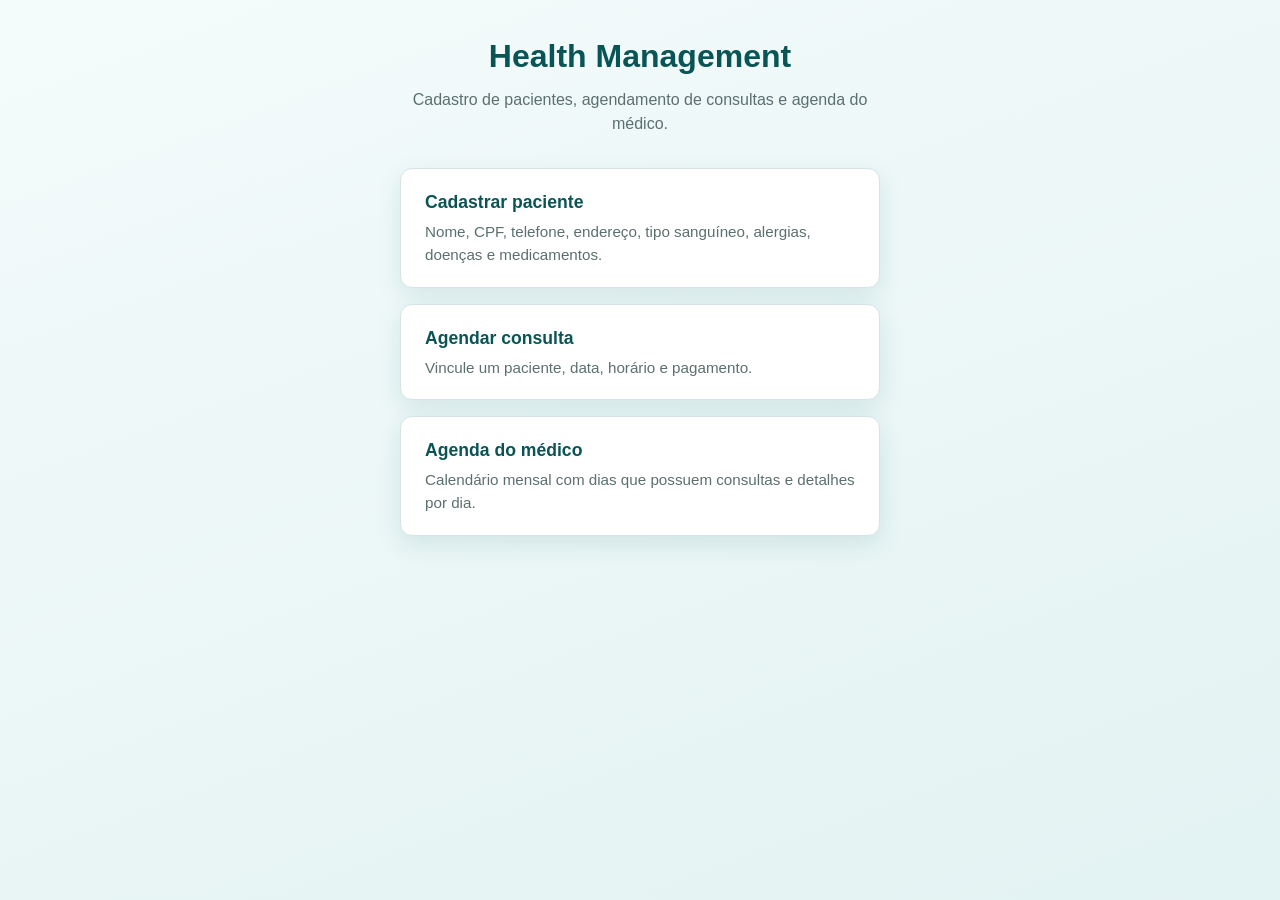
<file: servidorHTTP/static/index.html>
<!DOCTYPE html>
<html lang="pt-br">
<head>
    <meta charset="UTF-8">
    <meta name="viewport" content="width=device-width, initial-scale=1.0">
    <title>Health Management</title>
    <link rel="stylesheet" href="styles/health.css">
</head>
<body>
    <main class="page">
        <header class="hero">
            <h1>Health Management</h1>
            <p>Cadastro de pacientes, agendamento de consultas e agenda do médico.</p>
        </header>

        <nav class="nav-cards">
            <a class="nav-card" href="/patients/new">
                <h2>Cadastrar paciente</h2>
                <p>Nome, CPF, telefone, endereço, tipo sanguíneo, alergias, doenças e medicamentos.</p>
            </a>
            <a class="nav-card" href="/appointments/new">
                <h2>Agendar consulta</h2>
                <p>Vincule um paciente, data, horário e pagamento.</p>
            </a>
            <a class="nav-card" href="/schedule">
                <h2>Agenda do médico</h2>
                <p>Calendário mensal com dias que possuem consultas e detalhes por dia.</p>
            </a>
        </nav>
    </main>
</body>
</html>
</file>
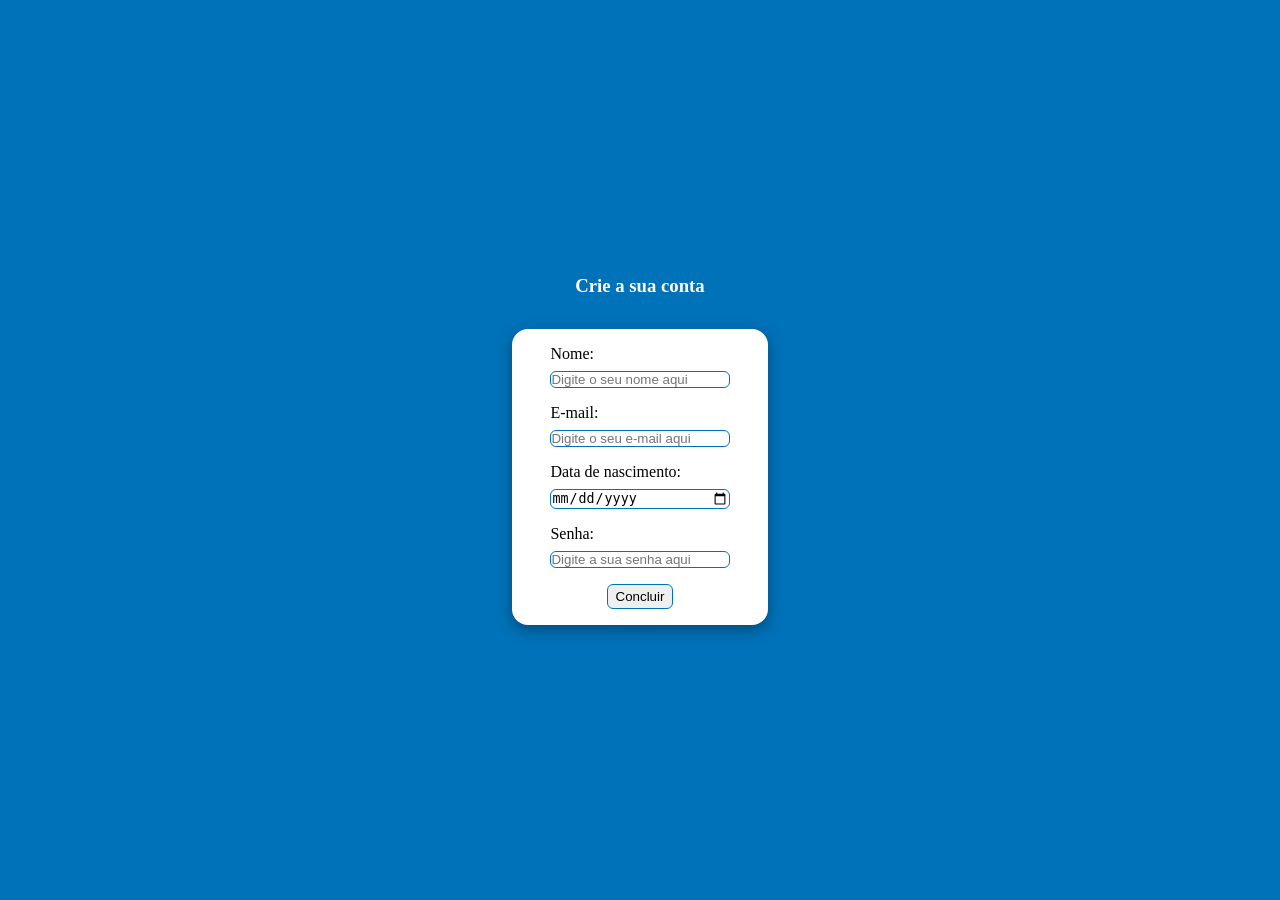
<file: servidorHTTP/static/forms/createAccount.html>
<!DOCTYPE html>
<html lang="pt-br">

<head>
    <meta charset="UTF-8">
    <meta name="viewport" content="width=device-width, initial-scale=1.0">
    <title>Servidor HTTP em GoLang</title>
    <link rel="stylesheet" href="../styles/createAccount.style.css">
</head>

<body>
    <div id="container">
        <h3>Crie a sua conta</h3>
        <form method="POST" action="/form">
            <div>
                <label>Nome:</label>
                <input name="username" placeholder="Digite o seu nome aqui" value="" type="text">
            </div>
            <div>
                <label>E-mail:</label>
                <input name="email" placeholder="Digite o seu e-mail aqui" value="" type="text">
            </div>
            <div>
                <label>Data de nascimento:</label>
                <input name="bornDate" value="" type="date">
            </div>
            <div>
                <label>Senha:</label>
                <input name="password" placeholder="Digite a sua senha aqui" value="" type="password">
            </div>

            <button type="submit"><span>Concluir</span></button>
        </form>
    </div>

</body>

</html>
</file>
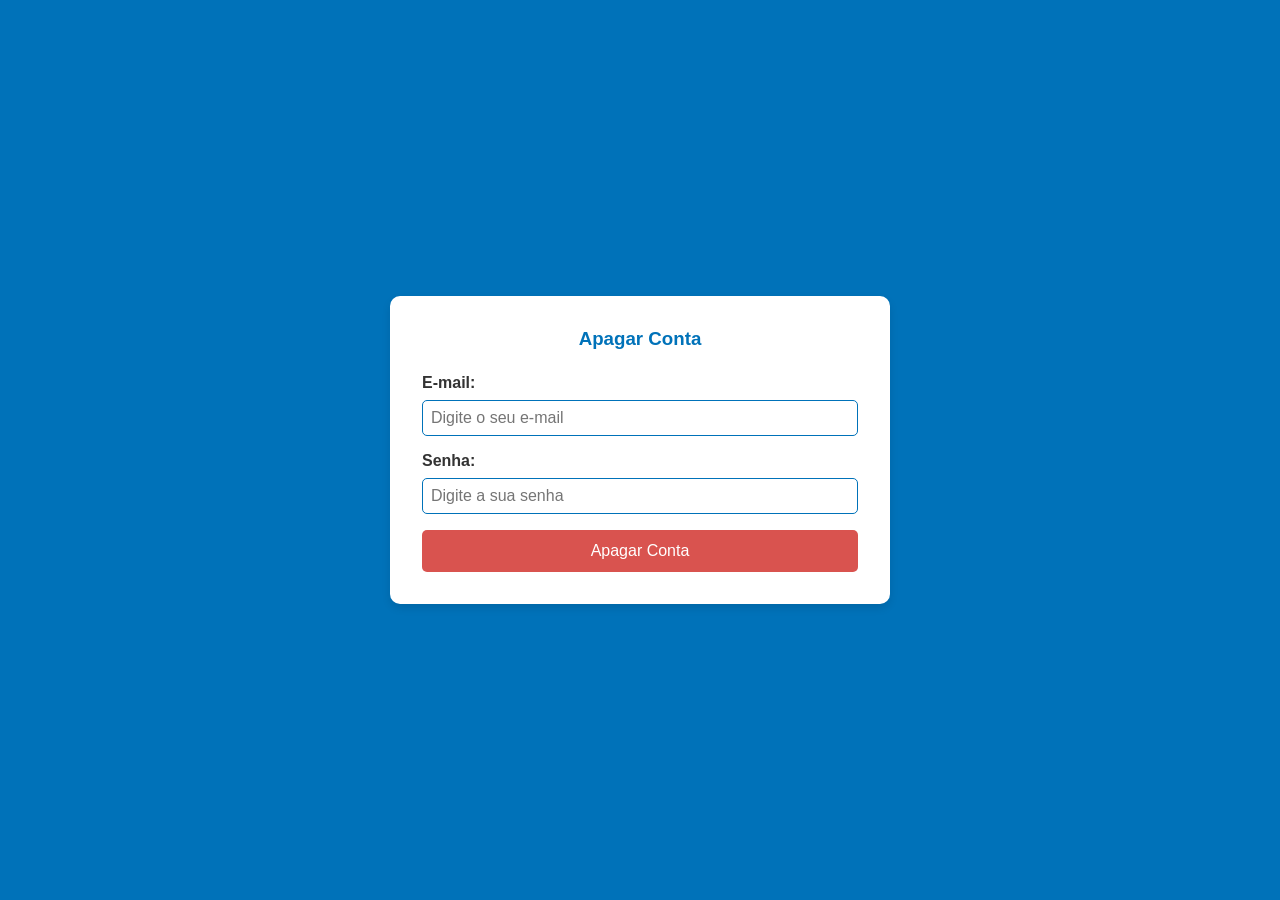
<file: servidorHTTP/static/forms/deleteAccount.html>
<!DOCTYPE html>
<html lang="pt-br">

<head>
    <meta charset="UTF-8">
    <meta name="viewport" content="width=device-width, initial-scale=1.0">
    <title>Apagar Conta</title>
    <link rel="stylesheet" href="../styles/deleteAccount.style.css">
</head>

<body>
    <div id="container">
        <h3>Apagar Conta</h3>
        <form method="POST" action="/deleteAccount">
            <div>
                <label>E-mail:</label>
                <input name="email" placeholder="Digite o seu e-mail" type="text" required>
            </div>
            <div>
                <label>Senha:</label>
                <input name="password" placeholder="Digite a sua senha" type="password" required>
            </div>
            <button type="submit"><span>Apagar Conta</span></button>
        </form>
    </div>
</body>

</html>
</file>
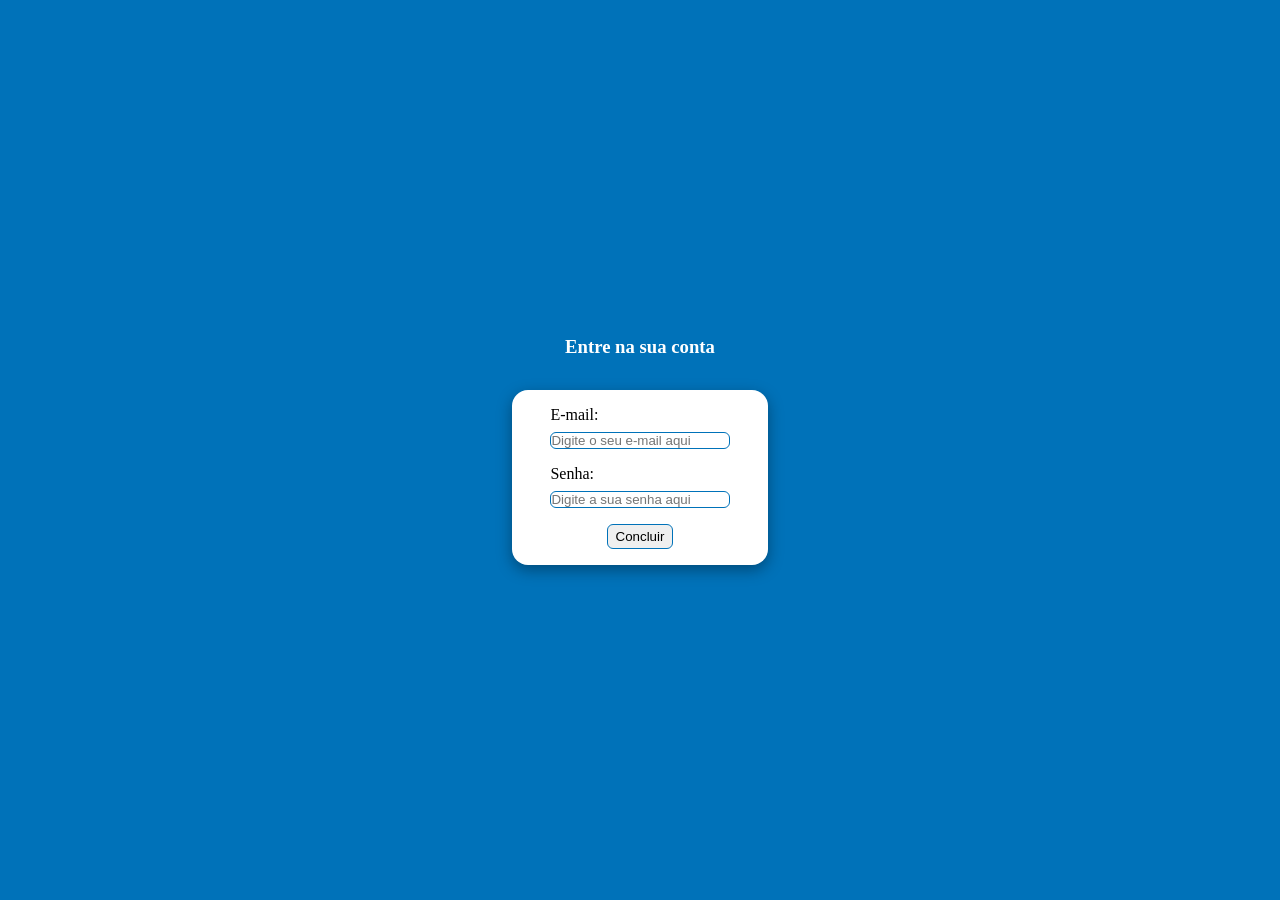
<file: servidorHTTP/static/forms/login.html>
<!DOCTYPE html>
<html lang="pt-br">

<head>
    <meta charset="UTF-8">
    <meta name="viewport" content="width=device-width, initial-scale=1.0">
    <title>Servidor HTTP em GoLang</title>
    <link rel="stylesheet" href="../styles/login.style.css">
</head>

<body>
    <div id="container">
        <h3>Entre na sua conta</h3>
        <form method="POST" action="/login">
            <div>
                <label>E-mail:</label>
                <input name="email" placeholder="Digite o seu e-mail aqui" value="" type="text">
            </div>
            <div>
                <label>Senha:</label>
                <input name="password" placeholder="Digite a sua senha aqui" value="" type="password">
            </div>

            <button type="submit"><span>Concluir</span></button>
        </form>
    </div>

</body>

</html>
</file>
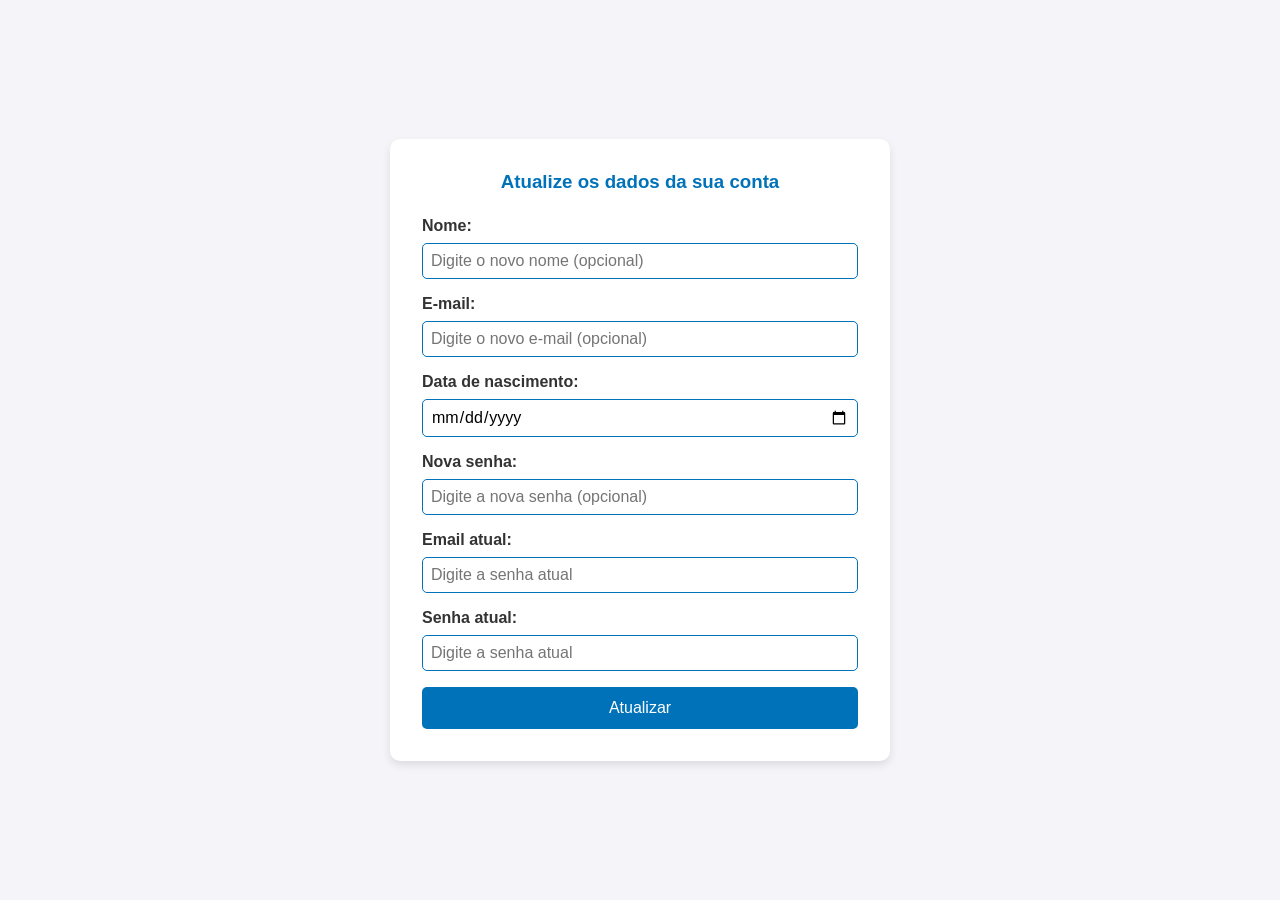
<file: servidorHTTP/static/forms/updateAccount.html>
<!DOCTYPE html>
<html lang="pt-br">

<head>
    <meta charset="UTF-8">
    <meta name="viewport" content="width=device-width, initial-scale=1.0">
    <title>Atualizar Dados da Conta</title>
    <link rel="stylesheet" href="../styles/updateAccount.style.css">
</head>

<body>
    <div id="container">
        <h3>Atualize os dados da sua conta</h3>
        <form method="POST" action="/updateAccount">
            <div>
                <label>Nome:</label>
                <input name="username" placeholder="Digite o novo nome (opcional)" type="text">
            </div>
            <div>
                <label>E-mail:</label>
                <input name="email" placeholder="Digite o novo e-mail (opcional)" type="text">
            </div>
            <div>
                <label>Data de nascimento:</label>
                <input name="bornDate" placeholder="Digite a nova data de nascimento (opcional)" type="date">
            </div>
            <div>
                <label>Nova senha:</label>
                <input name="newPassword" placeholder="Digite a nova senha (opcional)" type="password">
            </div>
            <div>
                <label>Email atual:</label>
                <input name="currentEmail" placeholder="Digite a senha atual" type="text" required>
            </div>
            <div>
                <label>Senha atual:</label>
                <input name="currentPassword" placeholder="Digite a senha atual" type="password" required>
            </div>
            <button type="submit"><span>Atualizar</span></button>
        </form>
    </div>
</body>

</html>
</file>
<file: servidorHTTP/static/styles/health.css>
:root {
    --primary: #0d6e6e;
    --primary-dark: #095555;
    --accent: #e8f6f6;
    --text: #1a2b2b;
    --muted: #5c6f6f;
    --border: #d4e4e4;
    --success: #1b7f4a;
    --error: #b42318;
    --warning: #9a6700;
    --card: #ffffff;
    --shadow: 0 8px 24px rgba(13, 110, 110, 0.12);
}

* {
    box-sizing: border-box;
    margin: 0;
    padding: 0;
}

body {
    font-family: "Segoe UI", Tahoma, Geneva, Verdana, sans-serif;
    background: linear-gradient(160deg, #f4fbfb 0%, #e3f2f2 100%);
    color: var(--text);
    min-height: 100vh;
    line-height: 1.5;
}

a {
    color: var(--primary);
    text-decoration: none;
}

a:hover {
    text-decoration: underline;
}

.page {
    max-width: 520px;
    margin: 0 auto;
    padding: 2rem 1.25rem 3rem;
}

.page-wide {
    max-width: 900px;
}

.page-form-wide {
    max-width: 720px;
}

.required-mark {
    color: var(--error);
}

.section-desc {
    color: var(--muted);
    font-size: 0.9rem;
    margin-bottom: 0.25rem;
}

.form-grid {
    display: grid;
    grid-template-columns: 1fr 1fr;
    gap: 1rem;
}

.field-span-2 {
    grid-column: span 2;
}

.field-hint {
    display: block;
    margin-top: 0.3rem;
    font-size: 0.8rem;
    color: var(--muted);
}

.patient-form textarea {
    resize: vertical;
    min-height: 4.5rem;
}

.page-header {
    margin-bottom: 1.5rem;
}

.page-header h1 {
    font-size: 1.75rem;
    margin: 0.5rem 0 0.25rem;
    color: var(--primary-dark);
}

.page-header p {
    color: var(--muted);
}

.back-link {
    font-size: 0.9rem;
    font-weight: 600;
}

.hero {
    text-align: center;
    margin-bottom: 2rem;
}

.hero h1 {
    font-size: 2rem;
    color: var(--primary-dark);
    margin-bottom: 0.5rem;
}

.hero p {
    color: var(--muted);
}

.nav-cards {
    display: grid;
    gap: 1rem;
}

.nav-card {
    display: block;
    background: var(--card);
    border: 1px solid var(--border);
    border-radius: 12px;
    padding: 1.25rem 1.5rem;
    box-shadow: var(--shadow);
    transition: transform 0.2s ease, border-color 0.2s ease;
}

.nav-card:hover {
    transform: translateY(-2px);
    border-color: var(--primary);
    text-decoration: none;
}

.nav-card h2 {
    font-size: 1.1rem;
    color: var(--primary-dark);
    margin-bottom: 0.35rem;
}

.nav-card p {
    color: var(--muted);
    font-size: 0.95rem;
}

.card-form {
    background: var(--card);
    border: 1px solid var(--border);
    border-radius: 12px;
    padding: 1.5rem;
    box-shadow: var(--shadow);
    display: flex;
    flex-direction: column;
    gap: 1rem;
}

.form-section {
    border: 1px solid var(--border);
    border-radius: 10px;
    padding: 1rem 1.1rem;
    display: flex;
    flex-direction: column;
    gap: 0.85rem;
}

.form-section legend {
    font-weight: 700;
    color: var(--primary-dark);
    padding: 0 0.35rem;
}

.field label {
    display: block;
    font-weight: 600;
    margin-bottom: 0.35rem;
    font-size: 0.9rem;
}

.field input,
.field select,
.field textarea {
    width: 100%;
    padding: 0.65rem 0.75rem;
    border: 1px solid var(--border);
    border-radius: 8px;
    font: inherit;
    color: var(--text);
}

.field input:focus,
.field select:focus,
.field textarea:focus {
    outline: 2px solid var(--primary);
    border-color: var(--primary);
}

.btn-primary {
    margin-top: 0.5rem;
    padding: 0.75rem 1rem;
    background: var(--primary);
    color: #fff;
    border: none;
    border-radius: 8px;
    font: inherit;
    font-weight: 600;
    cursor: pointer;
}

.btn-primary:hover {
    background: var(--primary-dark);
}

.alert {
    padding: 0.75rem 1rem;
    border-radius: 8px;
    margin-bottom: 1rem;
    font-size: 0.95rem;
}

.alert-success {
    background: #e8f8ef;
    color: var(--success);
    border: 1px solid #b8e6cc;
}

.alert-error {
    background: #fef3f2;
    color: var(--error);
    border: 1px solid #fecdca;
}

.alert-warning {
    background: #fffaeb;
    color: var(--warning);
    border: 1px solid #fde68a;
}

.schedule-layout {
    display: grid;
    grid-template-columns: minmax(280px, 380px) 1fr;
    gap: 1.25rem;
    align-items: start;
}

.calendar-panel {
    padding: 1.25rem;
}

.calendar-header {
    display: flex;
    align-items: center;
    justify-content: space-between;
    margin-bottom: 1rem;
}

.calendar-title {
    font-size: 1.15rem;
    color: var(--primary-dark);
}

.calendar-nav {
    display: inline-flex;
    align-items: center;
    justify-content: center;
    width: 2.25rem;
    height: 2.25rem;
    border-radius: 8px;
    border: 1px solid var(--border);
    background: var(--accent);
    font-weight: 700;
    text-decoration: none;
}

.calendar-nav:hover {
    border-color: var(--primary);
    text-decoration: none;
}

.calendar-legend {
    display: flex;
    flex-wrap: wrap;
    gap: 0.75rem;
    font-size: 0.8rem;
    color: var(--muted);
    margin-bottom: 0.85rem;
}

.calendar-legend span {
    display: inline-flex;
    align-items: center;
    gap: 0.35rem;
}

.dot {
    width: 10px;
    height: 10px;
    border-radius: 50%;
    display: inline-block;
}

.dot-busy {
    background: var(--primary);
}

.dot-today {
    background: #f59e0b;
}

.dot-selected {
    background: var(--primary-dark);
    box-shadow: 0 0 0 2px #fff, 0 0 0 3px var(--primary-dark);
}

.calendar-grid {
    display: grid;
    grid-template-columns: repeat(7, 1fr);
    gap: 0.35rem;
}

.calendar-weekday {
    text-align: center;
    font-size: 0.75rem;
    font-weight: 700;
    color: var(--muted);
    padding: 0.25rem 0;
}

.calendar-day {
    position: relative;
    min-height: 3.1rem;
    display: flex;
    flex-direction: column;
    align-items: center;
    justify-content: center;
    border-radius: 8px;
    border: 1px solid transparent;
    text-decoration: none;
    color: var(--text);
    background: #f8fbfb;
}

.calendar-day:hover {
    border-color: var(--primary);
    text-decoration: none;
}

.calendar-day.is-outside {
    background: transparent;
    color: #b0bdbd;
    pointer-events: none;
}

.calendar-day.is-today {
    border-color: #f59e0b;
}

.calendar-day.is-selected {
    background: var(--primary-dark);
    color: #fff;
    border-color: var(--primary-dark);
}

.calendar-day.is-selected .appointment-count {
    color: #fff;
}

.calendar-day.has-appointment {
    background: var(--accent);
    font-weight: 600;
}

.calendar-day.has-appointment.is-selected {
    background: var(--primary-dark);
}

.day-number {
    font-size: 0.9rem;
}

.appointment-dot {
    width: 6px;
    height: 6px;
    border-radius: 50%;
    background: var(--primary);
    margin-top: 0.15rem;
}

.calendar-day.is-selected .appointment-dot {
    background: #fff;
}

.appointment-count {
    font-size: 0.65rem;
    color: var(--primary-dark);
    margin-top: 0.1rem;
}

.day-panel-header {
    margin-bottom: 1rem;
}

.day-panel-header h2 {
    font-size: 1.2rem;
    color: var(--primary-dark);
}

.day-panel-date {
    color: var(--muted);
    font-size: 0.95rem;
}

.schedule-list {
    display: grid;
    gap: 1rem;
}

.schedule-card {
    display: grid;
    grid-template-columns: 72px 1fr;
    gap: 1rem;
    background: var(--card);
    border: 1px solid var(--border);
    border-radius: 12px;
    padding: 1.1rem 1.25rem;
    box-shadow: var(--shadow);
}

.schedule-time-block {
    background: var(--accent);
    border-radius: 10px;
    display: flex;
    align-items: center;
    justify-content: center;
}

.schedule-time-block .time {
    font-size: 1.05rem;
    font-weight: 700;
    color: var(--primary-dark);
}

.schedule-body h3 {
    font-size: 1.05rem;
    margin-bottom: 0.35rem;
}

.badge-row {
    margin-top: 0.25rem;
}

.schedule-body .meta {
    color: var(--muted);
    font-size: 0.9rem;
    margin-bottom: 0.5rem;
}

.badge {
    display: inline-block;
    background: var(--primary);
    color: #fff;
    font-size: 0.8rem;
    padding: 0.25rem 0.6rem;
    border-radius: 999px;
    margin-right: 0.35rem;
    margin-top: 0.35rem;
}

.badge-blood {
    background: #c4450a;
}

.clinical-notes {
    margin-top: 0.75rem;
    padding-left: 1.1rem;
    font-size: 0.9rem;
    color: var(--text);
}

.clinical-notes li {
    margin-bottom: 0.35rem;
    list-style: disc;
}

.clinical-notes:empty {
    display: none;
}

.empty-state {
    text-align: center;
    color: var(--muted);
    padding: 2rem;
    background: var(--card);
    border-radius: 12px;
    border: 1px dashed var(--border);
}

.legacy-section {
    margin-top: 2.5rem;
    padding-top: 1.5rem;
    border-top: 1px solid var(--border);
}

.legacy-section h2 {
    font-size: 1rem;
    color: var(--muted);
    margin-bottom: 0.75rem;
}

.legacy-links {
    display: flex;
    flex-wrap: wrap;
    gap: 0.75rem;
    font-size: 0.9rem;
}

@media (max-width: 900px) {
    .schedule-layout {
        grid-template-columns: 1fr;
    }
}

@media (max-width: 600px) {
    .form-grid {
        grid-template-columns: 1fr;
    }

    .field-span-2 {
        grid-column: span 1;
    }

    .schedule-card {
        grid-template-columns: 1fr;
    }

    .calendar-day {
        min-height: 2.6rem;
    }
}
</file>
<file: servidorHTTP/static/styles/createAccount.style.css>
:root{
    --blue-inf: #0072b9;
}

*{
    list-style: none;
    text-decoration: none;
    box-sizing: border-box;
    padding: 0;
    margin: 0;
}

#container{
    background-color: var(--blue-inf);
    height: 100vh;  
    display: flex;
    align-items: center;
    justify-content: center;
    flex-direction: column;
    gap: 2rem;

    h3{
        color: white;
    }
    
    form{
        background-color: white;
        box-shadow: rgba(0, 0, 0, 0.35) 0px 5px 15px;
        @media (max-width: 768px) {
            width: 80%;
        }
        @media (min-width: 769px) {
            width: 20%;
        }
        padding: 1rem;
        border-radius: 1rem;
        display: flex;
        justify-content: center;
        flex-direction: column;
        align-items: center;
        gap: 1rem;
        div{
            width: 80%;
            display: flex;
            justify-content: start;
            align-items: start;
            flex-direction: column;
            gap: .5rem;
            input{
                border-radius: 6px;
                width: 100%;
                border: solid 1px var(--blue-inf);
                &:focus{
                    transition: all .5s ease-in-out;
                    outline: none;
                    transform: scale(1.1);
                }
            }
        }

        button[type = "submit"]{
            border: solid 1px var(--blue-inf);
            padding: 4px 8px;
            border-radius: 6px;
        }
    }
}
</file>
<file: servidorHTTP/static/styles/deleteAccount.style.css>
:root {
    --primary-color: #0072b9;
    --background-color: #0072b9;
    --text-color: #333;
    --form-background: #fff;
    --form-shadow: rgba(0, 0, 0, 0.1);
}

* {
    margin: 0;
    padding: 0;
    box-sizing: border-box;
    font-family: Arial, sans-serif;
}

body {
    background-color: var(--background-color);
    display: flex;
    justify-content: center;
    align-items: center;
    height: 100vh;
}

#container {
    background-color: var(--form-background);
    padding: 2rem;
    border-radius: 10px;
    box-shadow: 0 4px 8px var(--form-shadow);
    width: 90%;
    max-width: 500px;
    text-align: center;
}

h3 {
    color: var(--primary-color);
    margin-bottom: 1.5rem;
}

form {
    display: flex;
    flex-direction: column;
    gap: 1rem;
}

form div {
    display: flex;
    flex-direction: column;
    align-items: flex-start;
    gap: 0.5rem;
}

form label {
    font-weight: bold;
    color: var(--text-color);
}

form input {
    width: 100%;
    padding: 0.5rem;
    border: 1px solid var(--primary-color);
    border-radius: 5px;
    font-size: 1rem;
}

form input:focus {
    outline: none;
    border-color: var(--primary-color);
    box-shadow: 0 0 5px var(--primary-color);
    transform: scale(1.01);
    transition: all .5s ease-in-out;
}

button[type="submit"] {
    background-color: #d9534f;
    color: #fff;
    padding: 0.75rem;
    border: none;
    border-radius: 5px;
    font-size: 1rem;
    cursor: pointer;
    transition: background-color 0.3s;
}

button[type="submit"]:hover {  
    transform: scale(1.01);
    transition: all .5s ease-in-out;
}

@media (max-width: 768px) {
    #container {
        padding: 1rem;
        width: 100%;
    }

    form input {
        font-size: 0.9rem;
    }

    button[type="submit"] {
        font-size: 0.9rem;
        padding: 0.5rem;
    }
}
</file>
<file: servidorHTTP/static/styles/login.style.css>
:root{
    --blue-inf: #0072b9;
}

*{
    list-style: none;
    text-decoration: none;
    box-sizing: border-box;
    padding: 0;
    margin: 0;
}

#container{
    background-color: var(--blue-inf);
    height: 100vh;  
    display: flex;
    align-items: center;
    justify-content: center;
    flex-direction: column;
    gap: 2rem;

    h3{
        color: white;
    }
    
    form{
        background-color: white;
        box-shadow: rgba(0, 0, 0, 0.35) 0px 5px 15px;
        @media (max-width: 768px) {
            width: 80%;
        }
        @media (min-width: 769px) {
            width: 20%;
        }
        padding: 1rem;
        border-radius: 1rem;
        display: flex;
        justify-content: center;
        flex-direction: column;
        align-items: center;
        gap: 1rem;
        div{
            width: 80%;
            display: flex;
            justify-content: start;
            align-items: start;
            flex-direction: column;
            gap: .5rem;
            input{
                border-radius: 6px;
                width: 100%;
                border: solid 1px var(--blue-inf);
                &:focus{
                    transition: all .5s ease-in-out;
                    outline: none;
                    transform: scale(1.1);
                }
            }
        }

        button[type = "submit"]{
            border: solid 1px var(--blue-inf);
            padding: 4px 8px;
            border-radius: 6px;
        }
    }
}
</file>
<file: servidorHTTP/static/styles/updateAccount.style.css>
:root {
    --primary-color: #0072b9;
    --background-color: #f4f4f9;
    --text-color: #333;
    --form-background: #fff;
    --form-shadow: rgba(0, 0, 0, 0.1);
}

* {
    margin: 0;
    padding: 0;
    box-sizing: border-box;
    font-family: Arial, sans-serif;
}

body {
    background-color: var(--background-color);
    display: flex;
    justify-content: center;
    align-items: center;
    height: 100vh;
}

#container {
    background-color: var(--form-background);
    padding: 2rem;
    border-radius: 10px;
    box-shadow: 0 4px 8px var(--form-shadow);
    width: 90%;
    max-width: 500px;
    text-align: center;
}

h3 {
    color: var(--primary-color);
    margin-bottom: 1.5rem;
}

form {
    display: flex;
    flex-direction: column;
    gap: 1rem;
}

form div {
    display: flex;
    flex-direction: column;
    align-items: flex-start;
    gap: 0.5rem;
}

form label {
    font-weight: bold;
    color: var(--text-color);
}

form input {
    width: 100%;
    padding: 0.5rem;
    border: 1px solid var(--primary-color);
    border-radius: 5px;
    font-size: 1rem;
}

form input:focus {
    outline: none;
    border-color: var(--primary-color);
    box-shadow: 0 0 5px var(--primary-color);
    transform: scale(1.01);
    transition: all .5s ease-in-out;
}

button[type="submit"] {
    background-color: var(--primary-color);
    color: #fff;
    padding: 0.75rem;
    border: none;
    border-radius: 5px;
    font-size: 1rem;
    cursor: pointer;
    transition: background-color 0.3s;
}

button[type="submit"]:hover {  
    transform: scale(1.01);
    transition: all .5s ease-in-out;
}

@media (max-width: 768px) {
    #container {
        padding: 1rem;
        width: 100%;
    }

    form input {
        font-size: 0.9rem;
    }

    button[type="submit"] {
        font-size: 0.9rem;
        padding: 0.5rem;
    }
}
</file>
